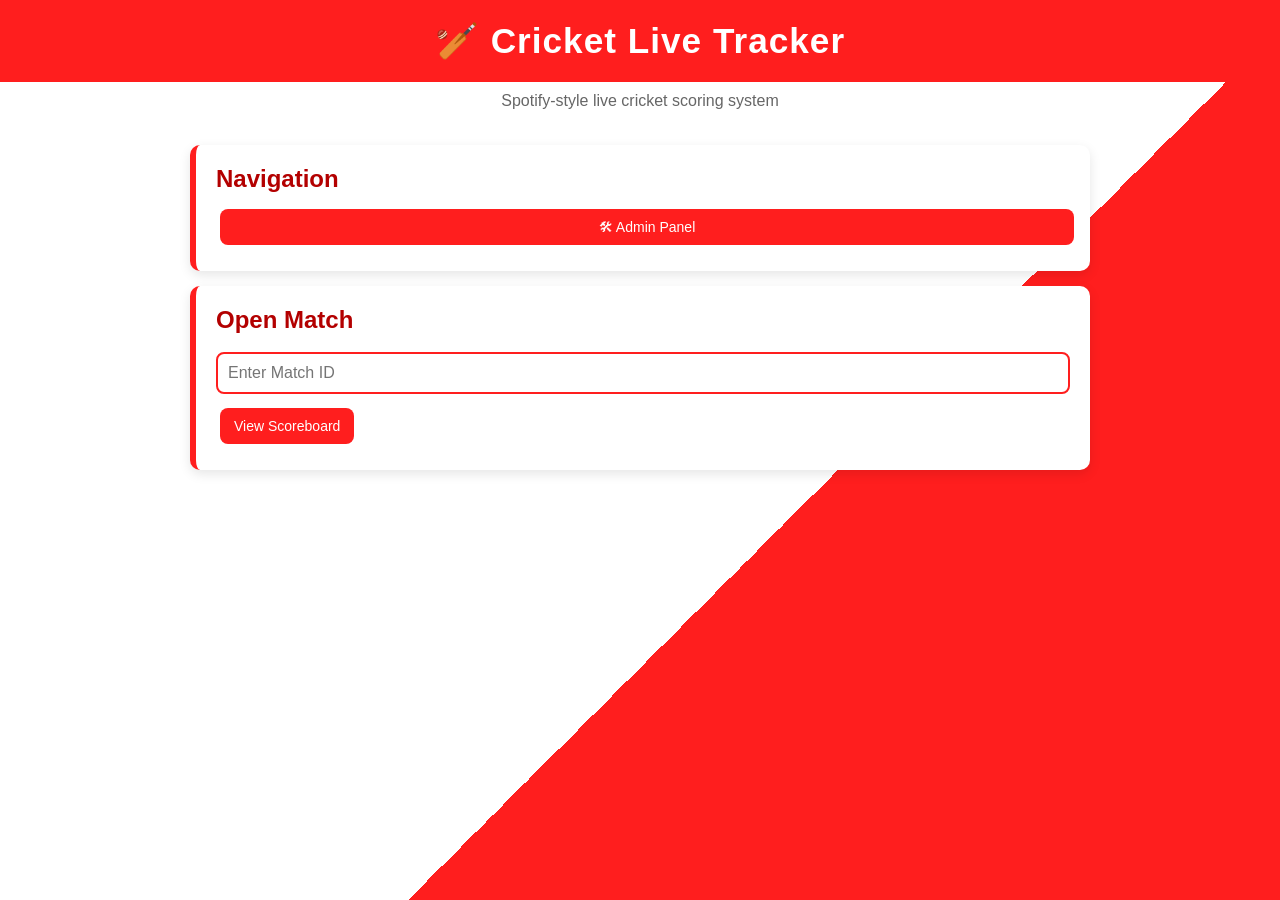
<file: templates/inde.html>
<!DOCTYPE html>
<html>

<head>
    <title>Cricket Tracker</title>

    <style>
        * {
            margin: 0;
            padding: 0;
            box-sizing: border-box;
            font-family: Arial, sans-serif;
        }

        body {
            min-height: 100vh;
            width: 100vw;
            background: linear-gradient(135deg, #ffffff 60%, #ff1e1e 40%);
            color: #b30000;
            display: flex;
            flex-direction: column;
            align-items: center;
        }

        h1 {
            width: 100%;
            text-align: center;
            background-color: #ff1e1e;
            color: white;
            padding: 20px 10px;
            font-size: 2.2rem;
            letter-spacing: 1px;
        }

        p {
            margin-top: 10px;
            text-align: center;
            color: #666;
            font-size: 1rem;
        }

        .container {
            width: 95%;
            max-width: 900px;
            margin-top: 20px;
        }

        .card {
            background: white;
            margin: 15px 0;
            padding: 20px;
            border-radius: 10px;
            border-left: 6px solid #ff1e1e;
            box-shadow: 0 4px 12px rgba(0, 0, 0, 0.1);
        }

        h2 {
            margin-bottom: 10px;
            color: #b30000;
        }

        input {
            width: 100%;
            padding: 10px;
            margin: 8px 0;
            border: 2px solid #ff1e1e;
            border-radius: 8px;
            outline: none;
            font-size: 16px;
        }

        input:focus {
            background: #fff5f5;
        }

        button {
            background: #ff1e1e;
            color: white;
            border: none;
            padding: 10px 14px;
            margin: 6px 4px;
            border-radius: 8px;
            cursor: pointer;
            font-size: 14px;
            transition: 0.2s;
        }

        button:hover {
            background: #cc0000;
        }

        .nav-btn {
            width: 100%;
        }

        @media (max-width: 600px) {
            h1 {
                font-size: 1.6rem;
            }

            button {
                width: 100%;
            }
        }
    </style>
</head>

<body>

    <h1>🏏 Cricket Live Tracker</h1>

    <p>Spotify-style live cricket scoring system</p>

    <div class="container">

        <div class="card">
            <h2>Navigation</h2>
            <button class="nav-btn" onclick="location.href='/admin'">🛠 Admin Panel</button>
        </div>

        <div class="card">
            <h2>Open Match</h2>

            <input id="matchId" placeholder="Enter Match ID">

            <button onclick="openMatch()">View Scoreboard</button>
        </div>

    </div>

    <script>
        function openMatch() {
            let id = document.getElementById("matchId").value;
            if (!id) {
                alert("Enter Match ID");
                return;
            }
            window.location.href = "/scoreboard/" + id;
        }
    </script>

</body>

</html>
</file>
